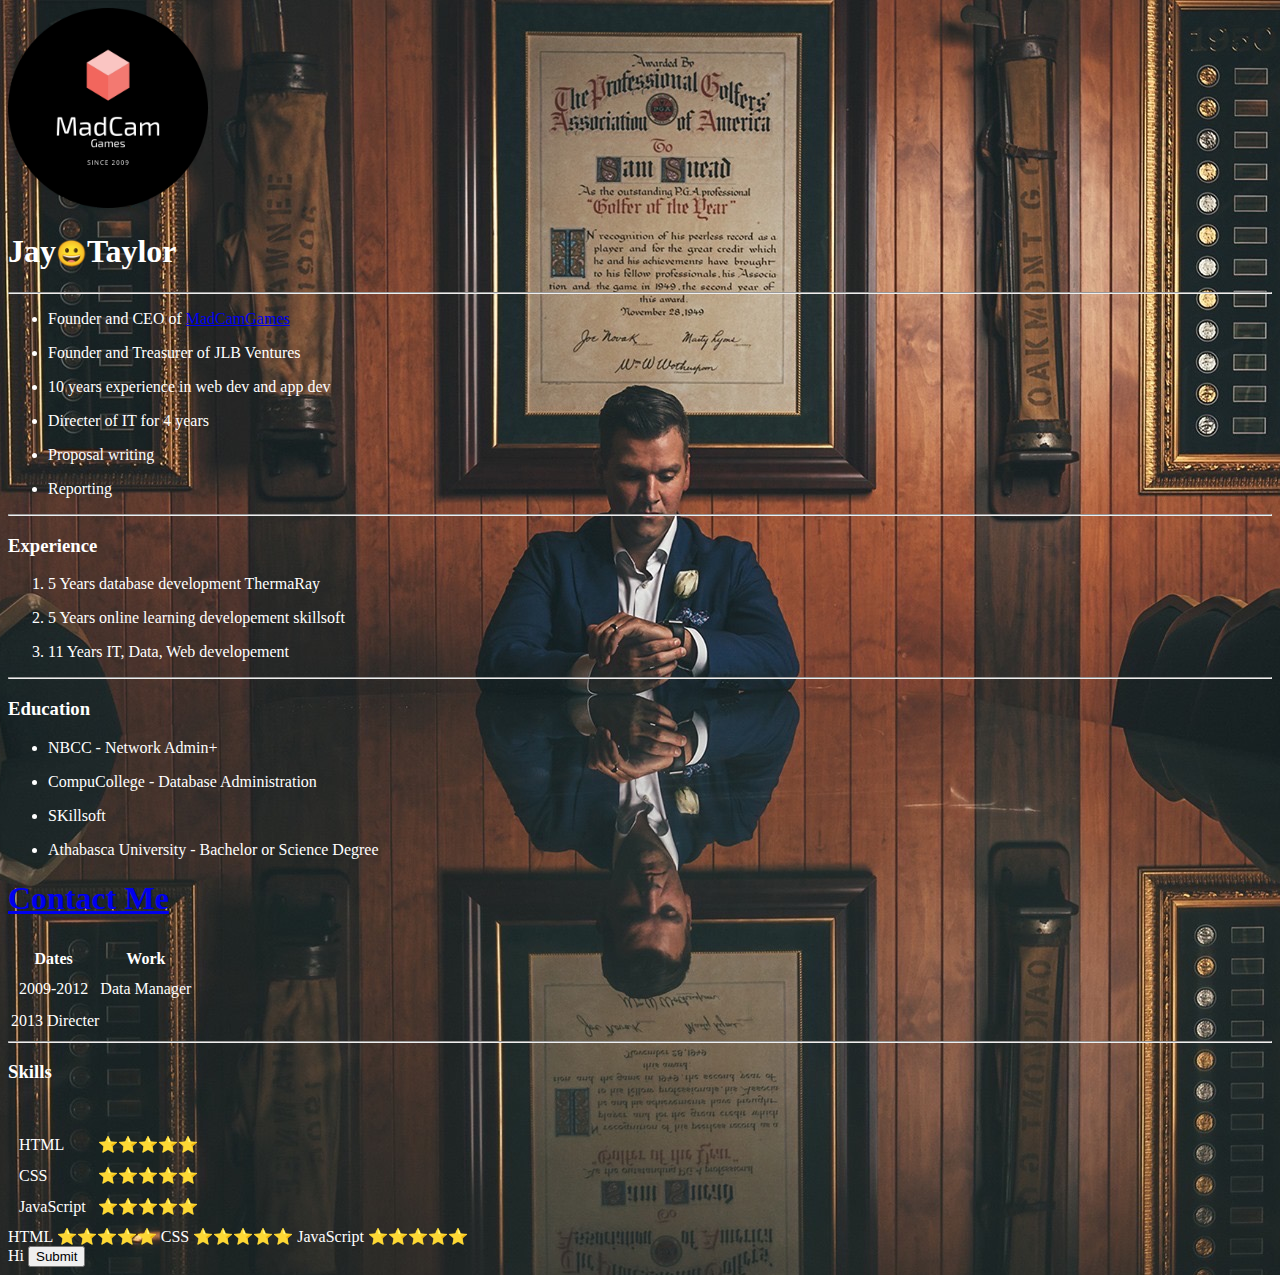
<file: index.html>
<!DOCTYPE html>

<html>
<img src="circle-cropped.png" style="width: 200px">

<title>My Site</title>

<head><meta charset="utf-8">

</head> 

<h1>Jay<span style='font-size: 25px;'>&#128512;</span>Taylor</h1>

<body>

<hr>

<ul>

<li><p>Founder and CEO of <a href="http://jasontaylor.online/">MadCamGames</a></p></li>
<li><p>Founder and Treasurer of JLB Ventures</p></li>
<li><p>10 years experience in web dev and app dev</p></li>
<li><p>Directer of IT for 4 years</p></li>
<li><p>Proposal writing</p></li>
<li><p>Reporting</p></li>

</ul>

<hr>

<h3>Experience</h3>

<ol>
<li><p>5 Years database development ThermaRay</p></li>
<li><p>5 Years online learning developement skillsoft</p></li>
<li><p>11 Years IT, Data, Web developement</p></li>
</ol>

<hr>

<!--<h3><a href="hobbies.html">My Hobbies</a></h3>this links to other pages.-->

<h3>Education</h3>

<ul>
<li><p>NBCC - Network Admin+</p></li>
<li><p>CompuCollege - Database Administration</p></li>
<li><p>SKillsoft</p></li>
<li><p>Athabasca University - Bachelor or Science Degree</p></li>
</ul>

<h1><a href="contactMe.html">Contact Me</a></h1>

<table cellspacing="10">
	<tr>
	<th>Dates</th>
	<th>Work</th>
	</tr>
	<td>2009-2012</td>
	<td>Data Manager</td>
</table>

<table>
	<td>2013</td>
	<td>Directer</td>
</table>

<hr>

<h3>Skills</h3>

<table cellspacing="10">
	<tr></tr>
	<td>	<tr>
<td>HTML</td>
<td>⭐️⭐️⭐️⭐️⭐️</td>
	</tr>
	<tr>
<td>CSS</td>
<td>⭐️⭐️⭐️⭐️⭐️</td>
	</tr>
	<tr>
<td>JavaScript</td>
<td>⭐️⭐️⭐️⭐️⭐️</td>
	</tr></td>
</table>



	<tr>
<td>HTML</td>
<td>⭐️⭐️⭐️⭐️⭐️</td>
	</tr>
	<tr>
<td>CSS</td>
<td>⭐️⭐️⭐️⭐️⭐️</td>
	</tr>
	<tr>
<td>JavaScript</td>
<td>⭐️⭐️⭐️⭐️⭐️</td>
	</tr>

</table>

<form>
	<label>Hi</label>
	<input type="submit" name="">
</form>

</body>

</html>

<link rel="stylesheet" type="text/css" href="main.css">
</file>
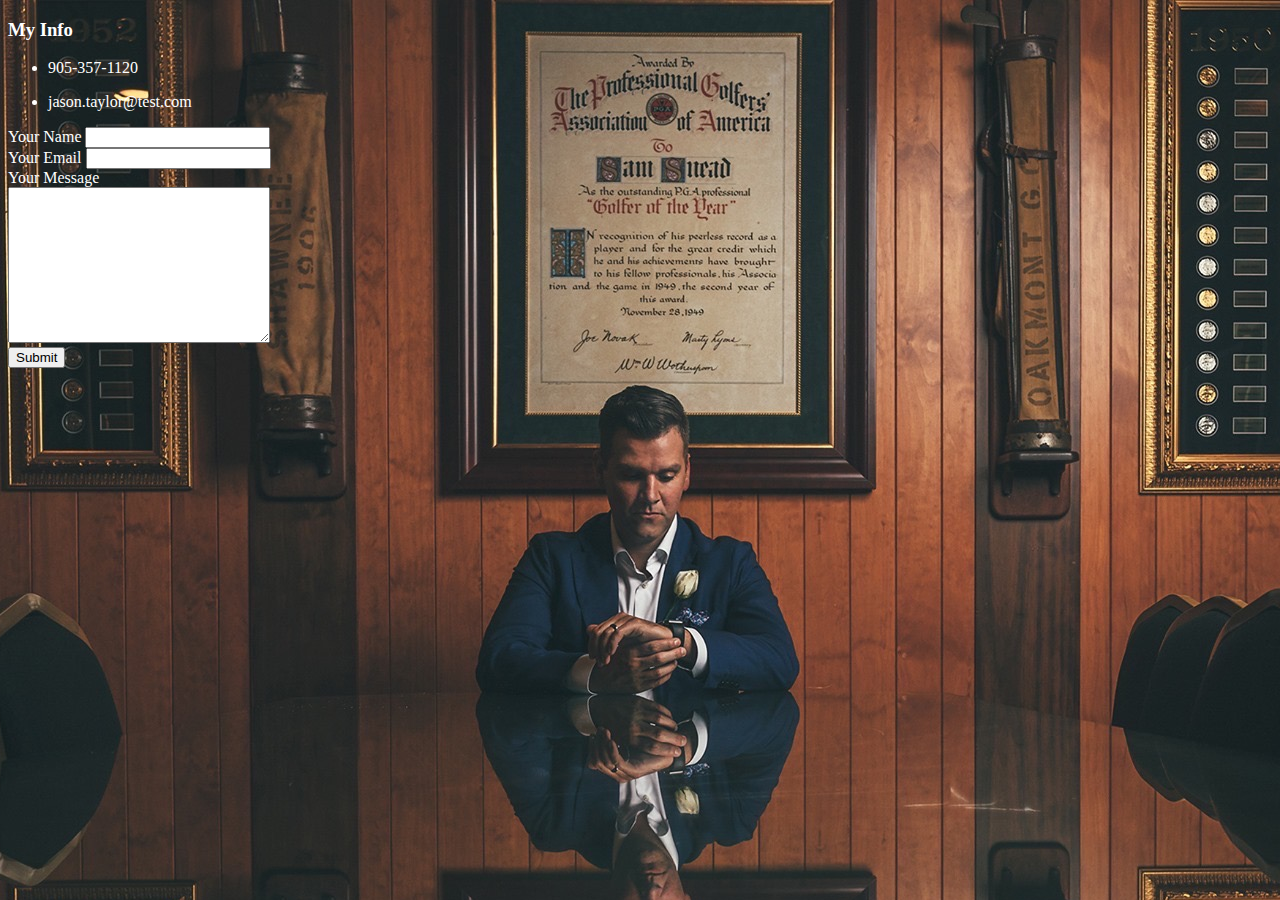
<file: contactMe.html>
<!DOCTYPE html>
<html>
<head>
	<title>Contact Me</title>
</head>
<body>

<h3>My Info</h3>
<ul>
<li><p>905-357-1120</li></p>
<li><p>jason.taylor@test.com</li></p>
</ul>

<!-- <form class="" action="index.html" method="post">
	<label>Your Name:</label>
	<input type="text" name="" value="">
	<input type="color" name="" value=""><br>
	<label>Password</label>
	<input type="password" name="">
	<input type="Submit" name="">
	<br>
	<label>Do you want to sign up for the email list</label>
	<input type="checkbox" name="" value="">
	<input type="Submit" name=""><br>

	</form> -->

<form action="mailto:jason.taylor@nb.aibn.com" method="post" enctype="text/plain">
	<label>Your Name</label>
	<input type="text" name="yourName"><br>
	<label>Your Email</label>
	<input type="email" name="yourEmail"><br>
	<label>Your Message</label><br>
	<textarea name="yourMessage" rows="10" cols="30"></textarea><br>
	<input type="submit" name="">
</form>	

</body>
</html>

<link rel="stylesheet" type="text/css" href="main.css">
</file>
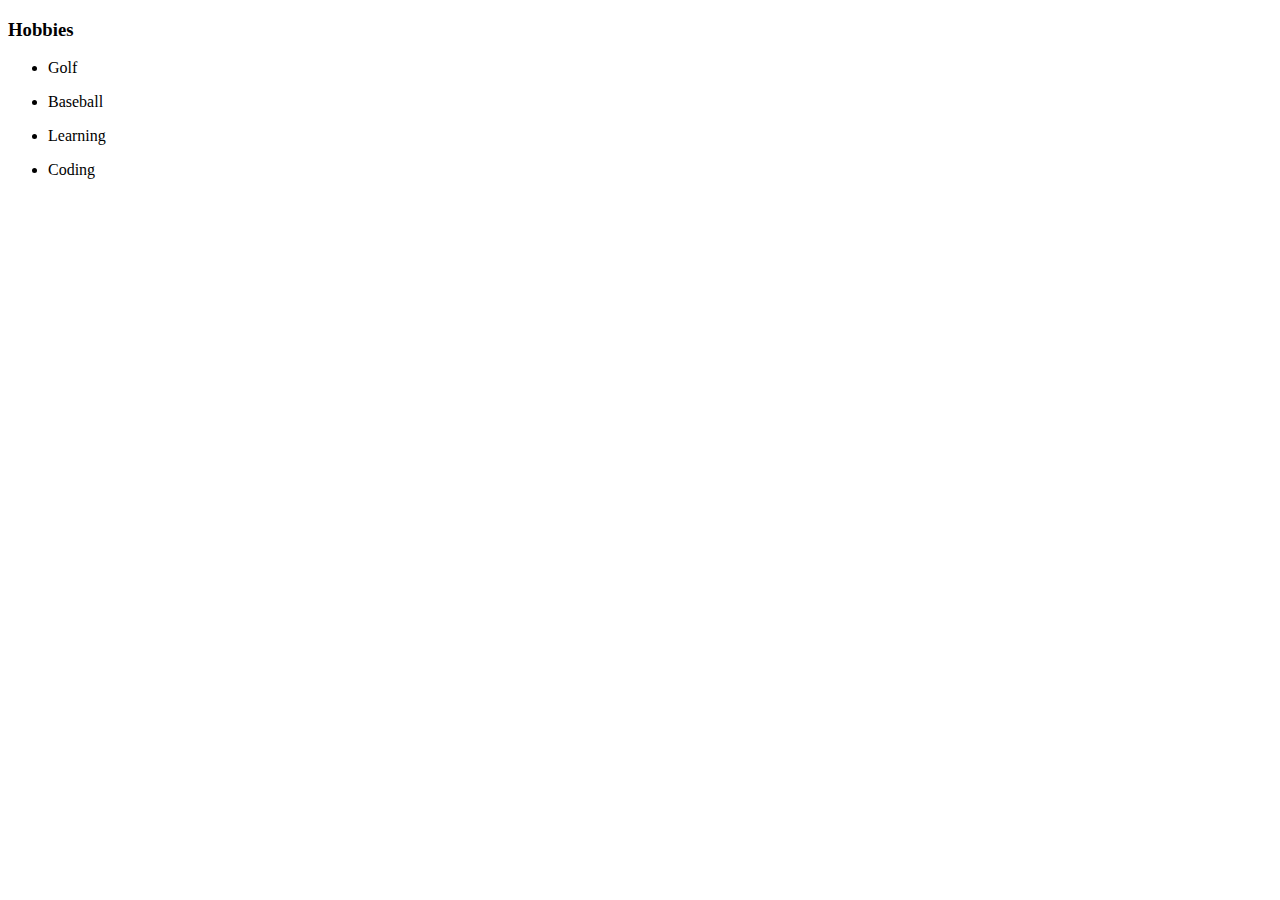
<file: hobbies.html>
<!DOCTYPE html>
<html>
<head>
	<title>My Hobbies</title>
</head>
<body>

<h3>Hobbies</h3>

<ul>
<li><p>Golf</p></li>
<li><p>Baseball</p></li>
<li><p>Learning</p></li>
<li><p>Coding</p></li>
</ul>

</body>
</html>
</file>
<file: main.css>
body{
	background-image: url(IMG_7695.JPG);
	background-position: top center;
	background-repeat: no-repeat;
	background-attachment: fixed;
	color: white;
}
</file>
